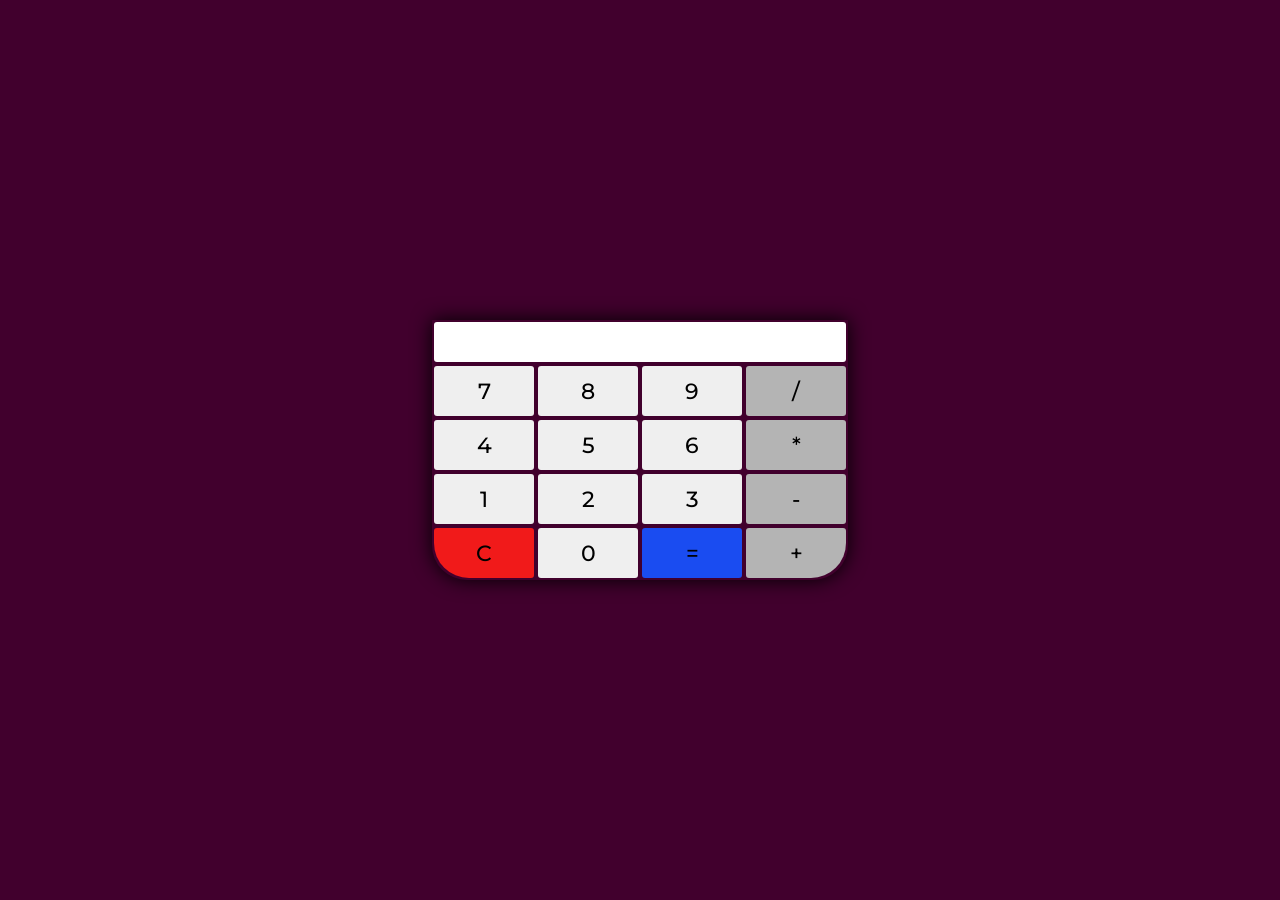
<file: Semana07/Calculadora/index.html>
<!DOCTYPE html>
<html lang="en">

<head>
    <meta charset="UTF-8">
    <meta name="viewport" content="width=device-width, initial-scale=1.0">
    <script language="JavaScript" src="calculadora.js"></script>
    <link rel="stylesheet" href="estilo.css">
    <title>Document</title>
</head>

<body>
    <form action="" name="calc">
        <div id="calculadora">

            <input type="text" id="visor" name="visor">
            <div id="primeira">
                <input type="button" value="7" class="botao borda" onclick="botao(value)">
                <input type="button" value="8" class="botao borda" onclick="botao(value)">
                <input type="button" value="9" class="botao borda" onclick="botao(value)">
                <input type="button" value="/" class="botao borda" onclick="botao(value)">
            </div>
            <div id="segunda">
                <input type="button" value="4" class="botao borda" onclick="botao(value)">
                <input type="button" value="5" class="botao borda" onclick="botao(value)">
                <input type="button" value="6" class="botao borda" onclick="botao(value)">
                <input type="button" value="*" class="botao borda" onclick="botao(value)">
            </div>
            <div id="terceira">
                <input type="button" value="1" class="botao borda" onclick="botao(value)">
                <input type="button" value="2" class="botao borda" onclick="botao(value)">
                <input type="button" value="3" class="botao borda" onclick="botao(value)">
                <input type="button" value="-" class="botao borda" onclick="botao(value)">
            </div>
            <div id="quarta">
                <input type="button" value="C" class="botao borda" onclick="reseta()">
                <input type="button" value="0" class="botao borda" onclick="botao(value)">
                <input type="button" value="=" class="botao borda" onclick="calcula()">
                <input type="button" value="+" class="botao borda" onclick="botao(value)">
            </div>
        </div>
    </form>
</body>

</html>
</file>
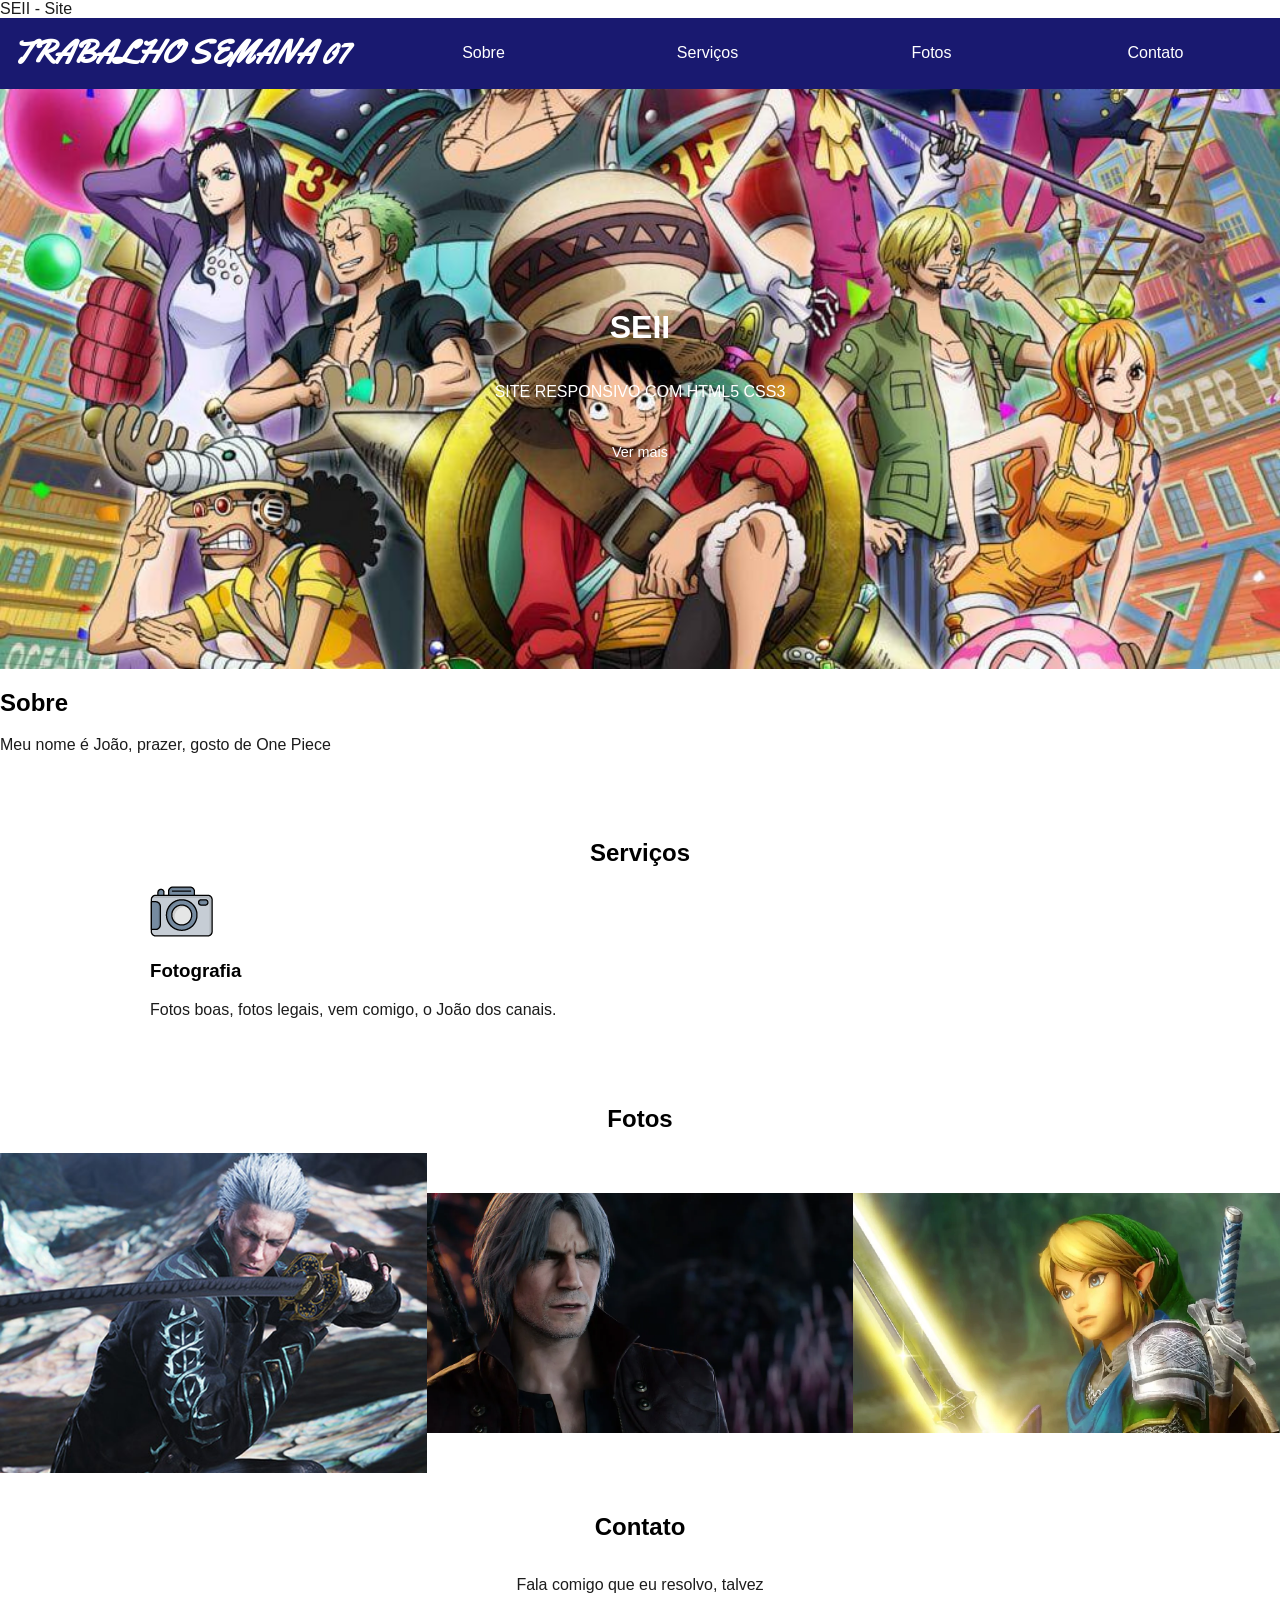
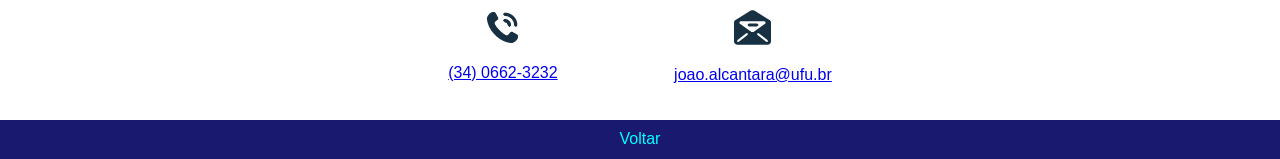
<file: Semana07/Website/index.html>
<!DOCTYPE html>
<html>
<head>
    <link rel="preconnect" href="https://fonts.googleapis.com">
    <link rel="preconnect" href="https://fonts.gstatic.com" crossorigin>
    <link href="https://fonts.googleapis.com/css2?family=Yellowtail&display=swap" rel="stylesheet">
    <link rel="stylesheet" type=""text/css" href="css/normalize.css">
    <link rel="stylesheet" type = "text/css" href="css/style.css"
    <title>SEII - Site</title>
</head>

<body>
        <nav>
            <a href="#">TRABALHO SEMANA 07</a>
            <ul>
                <li><a href="#sobre">Sobre</a></li>
                <li><a href="#serviços">Serviços</a></li>
                <li><a href="#fotos">Fotos</a></li>
                <li><a href="#contato">Contato</a></li>
            </ul>
        </nav>

        <header id="topo">
            <h1> SEII</h1>
            <p> SITE RESPONSIVO COM HTML5 CSS3 </p>
            <a href="#serviços" class="botao">Ver mais</a>

        </header>

        <section id = "Sobre">
            <h2>Sobre</h2>
            <p>
                Meu nome é João, prazer, gosto de One Piece
            </p>
            <a href="#contato" class="botao">
                Contrate agora
            </a>
        </section>

        <section id = "serviços">
            <h2>Serviços</h2>

            <div>
                <img src="img/p1.png" alt="camera">
                <h3>Fotografia</h3>
                <p>Fotos boas, fotos legais, vem comigo, o João dos canais.</p>
            </div>



        </section>


        <section id="fotos">
            <h2>Fotos</h2>
            <img src = "img/vergil.jpg" alt = "vergil">
            <img src = "img/dante.jpg" alt = "dante">          
            <img src = "img/link.jpg" alt = "link">
            
        </section>

        <section id = "contato">
            <h2>Contato</h2>
            <p>Fala comigo que eu resolvo, talvez</p>

            <div>
                <img src="img/tel.png" alt = "telefone">
                <p><a href="tel: 3406623232">(34) 0662-3232</a></p>
            </div>

            <div>
                <img src="img/mail.png" alt = "email">
                <p><a href="mailto:joao.alcantara@ufu.br">joao.alcantara@ufu.br</a></p>
            </div>
        </section>

        <footer>
            <a href="#topo">Voltar</a>

        </footer>

    </body>
</html>
</file>
<file: Semana07/Calculadora/estilo.css>
@import url('https://fonts.googleapis.com/css2?family=Montserrat:wght@500;600&display=swap');
* {
    padding: 0;
    margin: 0;
    outline: none;
    font-family: 'Montserrat', sans-serif;
    font-weight: 500;
    font-size: 22px;
}
body {
    display: flex;
    justify-content: center;
    align-items: center;
    height: 100vh;
    background: #41002d;
}
input {
    margin: 2px;
    border: none;
    border-radius: 3px;
}
input[type=text] {
    width: calc(100% - 4px);
    height: 40px;
}
input[type=button] {
    width: 100px;
    height: 50px;
    transition: ease 0.2s;
    cursor: pointer;
}
div#calculadora {
    box-shadow: 0 0 20px black;
}
div#calculadora div {
    display: flex;
}
div#calculadora div input:nth-child(4) {
    background: #b4b4b4;
}
div#quarta input:nth-child(1) {
    background: #f11a1a;
}
div#quarta input:nth-child(1), div#calculadora {
    border-bottom-left-radius: 35px;
}
div#quarta input:nth-child(3) {
    background: #1a4cf1;
}
div#quarta input:nth-child(4), div#calculadora {
    border-bottom-right-radius: 35px;
}
input[type=button]:hover {
    filter: brightness(50%);
}
input[type=button]:active {
    transform: scale(0.9);
}
</file>
<file: Semana07/Website/css/style.css>
body{
    font-family: Nunito, sans-serif;
    color: #1c1c1c;
}

h1, h2, h3{
    font-family: Asap, sans-serif;
    color: #000000;
}

.botao {

    color: #FFFFFF;
    text-decoration: none;
    padding: 10px 30px;
    background-color: 191970;
    font-size: .9em;
    border-radius: 3px;
}

nav {
    display: flex;
    flex-direction: column;
    align-items: center;
    background-color: #191970;
}

nav > a {
        text-decoration: none;
        color: #FFFFFF;
        font-weight: 800;
        font-size: 32px;
        font-family: Yellowtail, seris;
}

nav ul {
        display: flex;
        flex-direction: column;
        align-items: center;
        list-style: none;
        padding: 0;
        width: 100%
}

nav ul li {
    text-align: center;
    width: 100%;
}

nav ul li a{
    display: inline-block;
    padding: 10px 0;
    width: 100%;
    text-decoration: none;
    color: #FFFFFF;
}

header{
    display: flex;
    flex-direction: column;
    align-items: center;
    background-image: url("../img/camera.jpg");
    background-size: cover;
    background-repeat: no-repeat;
    background-position: center;
    color: #FFFFFF;
    text-align: center;
    padding: 20px;
}

header h1{
    color: #FFFFFF;
}

header p{
    margin-bottom: 2em;
}

#sobre {
    display: flex;
    flex-direction: column;
    align-items: center;
    text-align: center;
    padding: 10px 10px 20px 20px;
    background-color: #191970;
    color: #FFFFFF;
}

#sobre p{
    margin-bottom: 2.5em;
    max-width: 1000px;
}

#sobre .botao{
    background-color: #f1f1f1;
    color: #1c1c1c;
}

#serviços {
    display: flex;
    flex-direction: column;
    align-items: center;
    padding: 30px;
    margin-top: 30px;
}

#fotos{
    display: flex;
    flex-direction: column;
    align-items: center;
    padding-top: 20px;

}

#fotos h2{
    margin-bottom: 20px;
}

#fotos img{
    width: 100%;
}

#contato{
    display: flex;
    flex-direction: column;
    align-items: center;
    text-align: center;
    padding: 20px;
}

#contato h2{
    color: #000000;
}

footer {
    text-align: center;
    padding: 10px;
    background-color: #191970;
    color: #FFFFFF;
}

footer a {
    text-decoration: none;
    color: #00FFFF;
}

@media screen and (min-width: 768px){
    
    nav{
        flex-direction: row;
        justify-content: space-around;
    }

    nav ul{
        flex-direction: row;
        width: 70%;
    }

    header{
        height: 600px;
        height: 60vh;
        justify-content: center;
    }

    #sobre{
        height: 250px;
        height: 30vh;
        justify-content: center;
        min-height: 250px;
    }

    #serviços{
        flex-direction: row;
        flex-wrap: wrap;
        align-items: flex-start;
        max-width: 1000px;
        margin: 0 auto;
    }

    #serviços h2 {
        text-align: center;
        width: 100%;
    }

    #serviços div{
        flex-grow: 1;
        flex-basis: 150px;
        padding: 0 10px;
    }

    #fotos{
        flex-direction: row;
        flex-wrap: wrap;    
    }

    #fotos h2{
        width: 100%;
        text-align: center;
    }

    #fotos img{
        width: 33.3333333%;
    }

    #contato {
        flex-direction: row;
        flex-wrap: wrap;
        justify-content: space-around;
        max-width: 500px;
        margin: 0 auto;
    }

    #contato h2, #contato p{
        width: 100%;
    }

}
</file>
